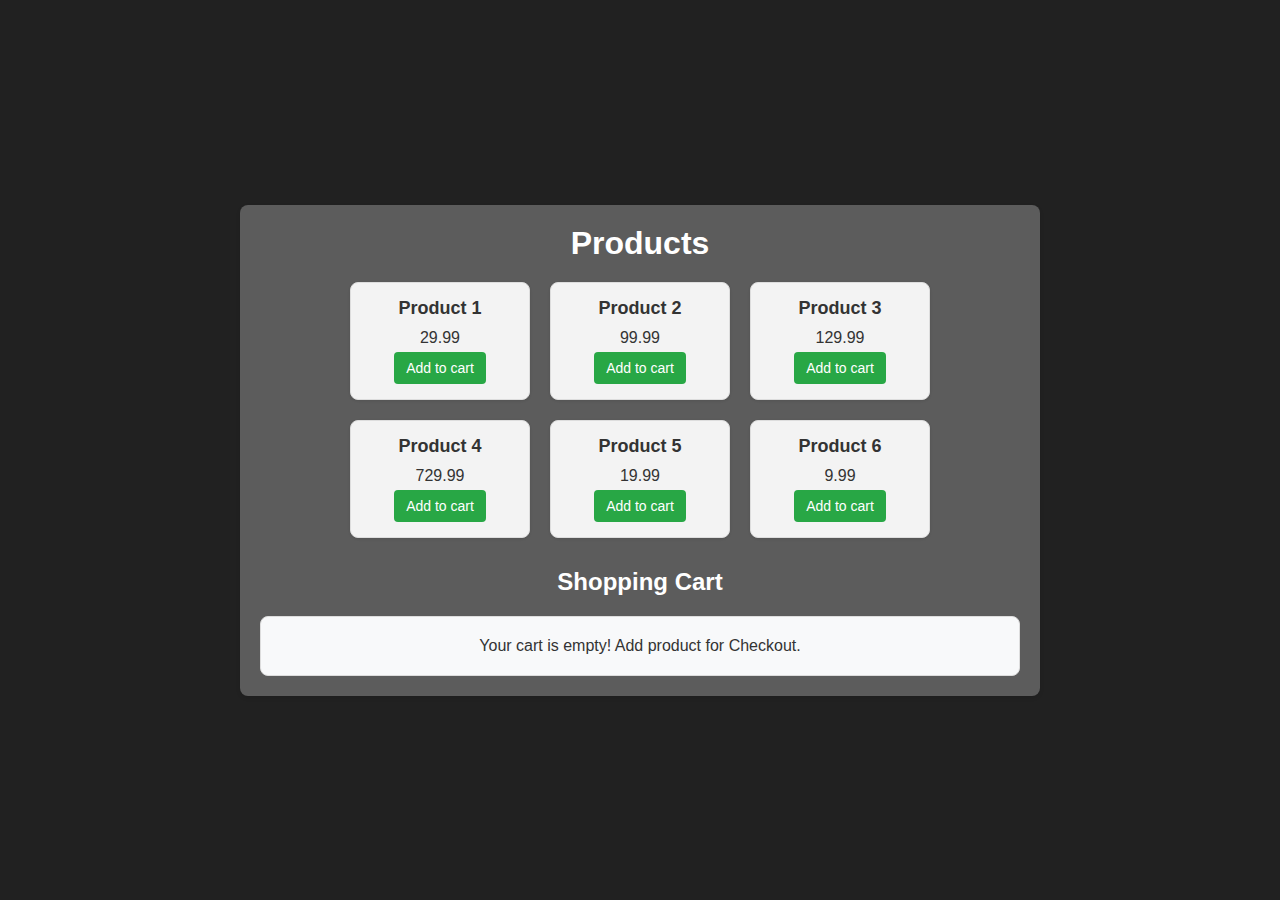
<file: addToCart-page/index.html>
<!DOCTYPE html>
<html lang="en">
  <head>
    <meta charset="UTF-8" />
    <meta name="viewport" content="width=device-width, initial-scale=1.0" />
    <link rel="stylesheet" href="style.css">
    <title>Add to Cart Page</title>
  </head>
  <body>
    <div class="container">
      <h1>Products</h1>
      <div id="product-list"></div>

      <h2>Shopping Cart</h2>
      <div id="cart-items">
        <p id="empty-cart">Your cart is empty! Add product for Checkout.</p>
      </div>

      <div id="cart-total" class="hidden">
        <div id="added-items"></div>
        <p>Total: <span id="total-price">$0.00</span></p>
        <button id="checkout-btn">Checkout</button>
      </div>
    </div>
  </body>
  <script src="script.js"></script>
</html>
</file>
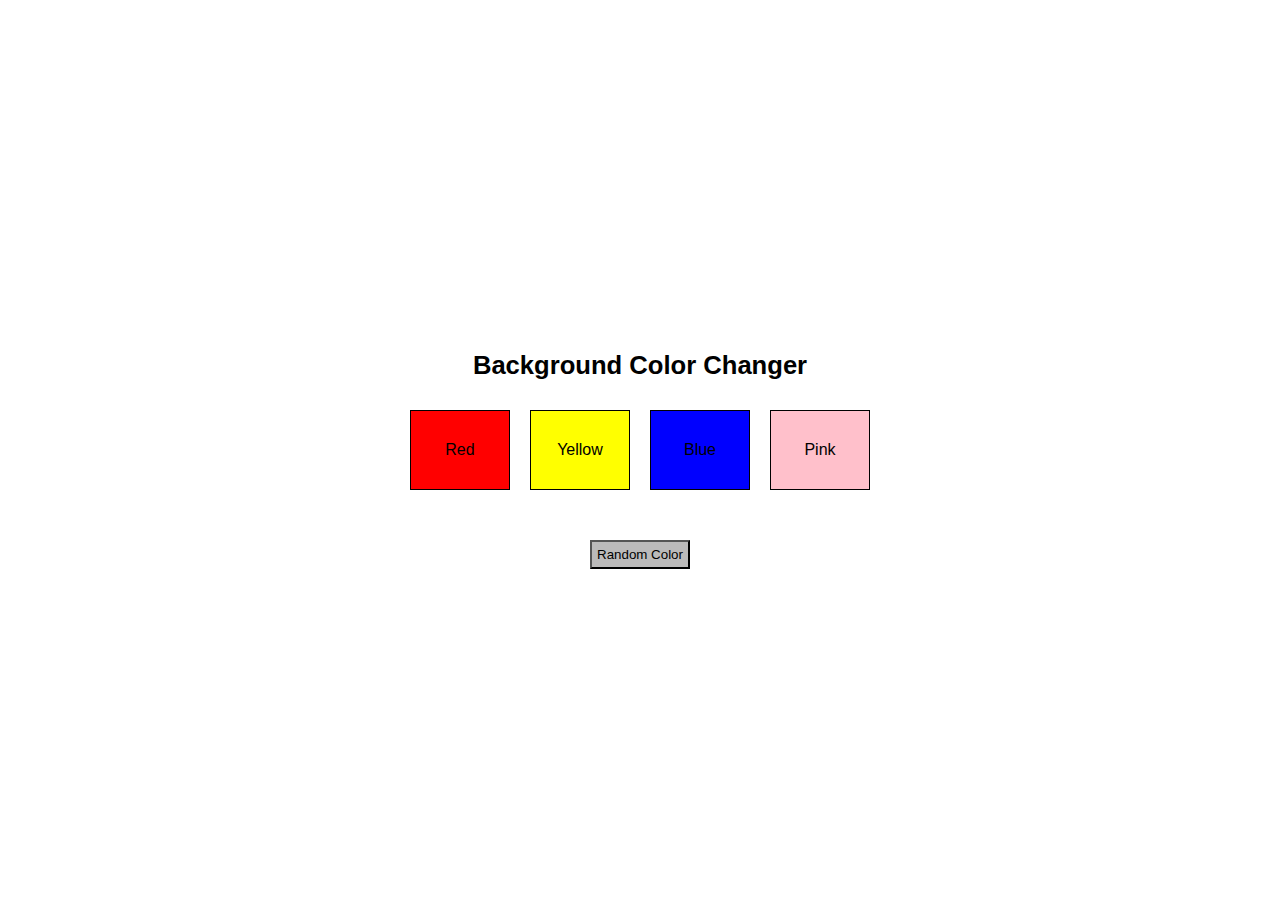
<file: background-color-changer/index.html>
<!DOCTYPE html>
<html lang="en">
  <head>
    <meta charset="UTF-8" />
    <meta name="viewport" content="width=device-width, initial-scale=1.0" />
    <link rel="stylesheet" href="style.css" />
    <title>Background Color Changer</title>
  </head>
  <body>
    <h1 id="h1">Background Color Changer</h1>

    <div id="button-parent">
      <span class="button" id="red">Red</span>
      <span class="button" id="yellow">Yellow</span>
      <span class="button" id="blue">Blue</span>
      <span class="button" id="pink">Pink</span>
    </div>

    <button id="random">Random Color</button>

    <script src="script.js"></script>
  </body>
</html>
</file>
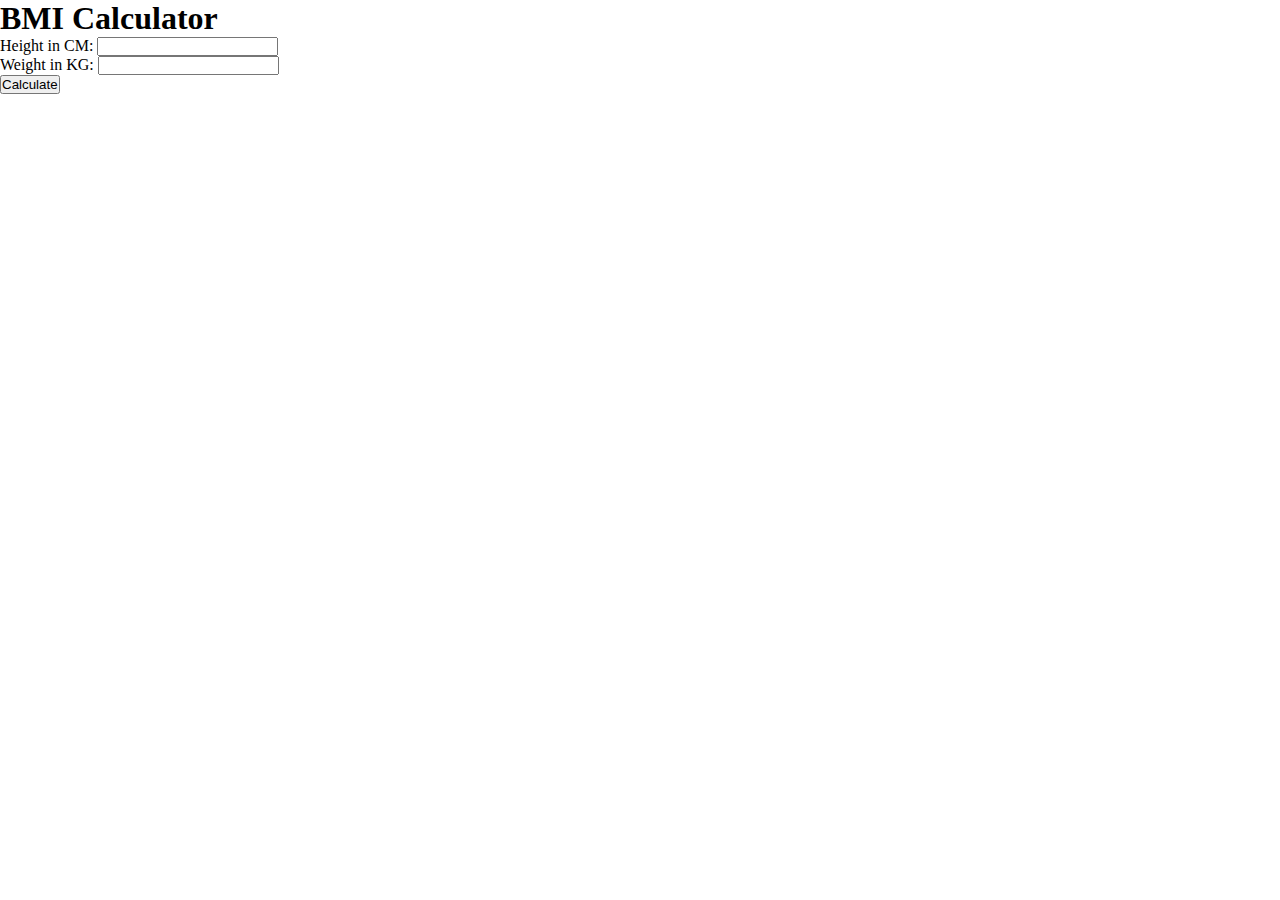
<file: bmi-calculator/index.html>
<!DOCTYPE html>
<html lang="en">
  <head>
    <meta charset="UTF-8" />
    <meta name="viewport" content="width=device-width, initial-scale=1.0" />
    <link rel="stylesheet" href="style.css">
    <title>BMI Calculator</title>
  </head>
  <body>
    <h1>BMI Calculator</h1>

    <form>
      <p><label for="height">Height in CM: </label><input type="text" id="height"></p>
      <p><label for="weight">Weight in KG: </label><input type="text" id="weight"></p>
      <button>Calculate</button>
      <div id="result"></div>
    </form>
    
    <script src="script.js"></script>
  </body>
</html>
</file>
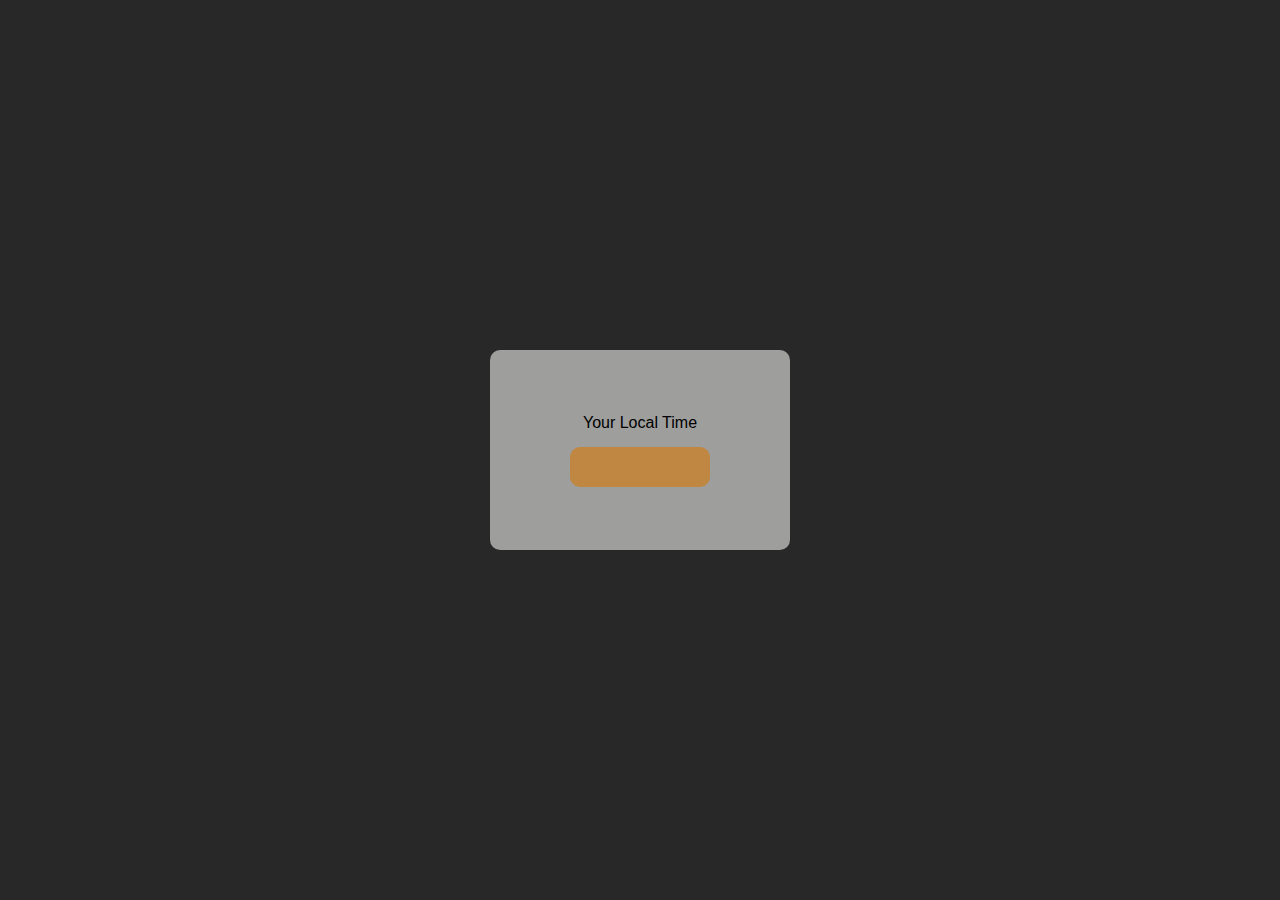
<file: digital-clock/index.html>
<!DOCTYPE html>
<html lang="en">
  <head>
    <meta charset="UTF-8" />
    <meta name="viewport" content="width=device-width, initial-scale=1.0" />
    <link rel="stylesheet" href="style.css">
    <title>Digital Clock</title>
  </head>
  <body>
    <div id="parentDiv">
        <div id="banner"><span>Your Local Time</span></div>
        <div id="clock"></div>
    </div>

    <script src="script.js"></script>
  </body>
</html>
</file>
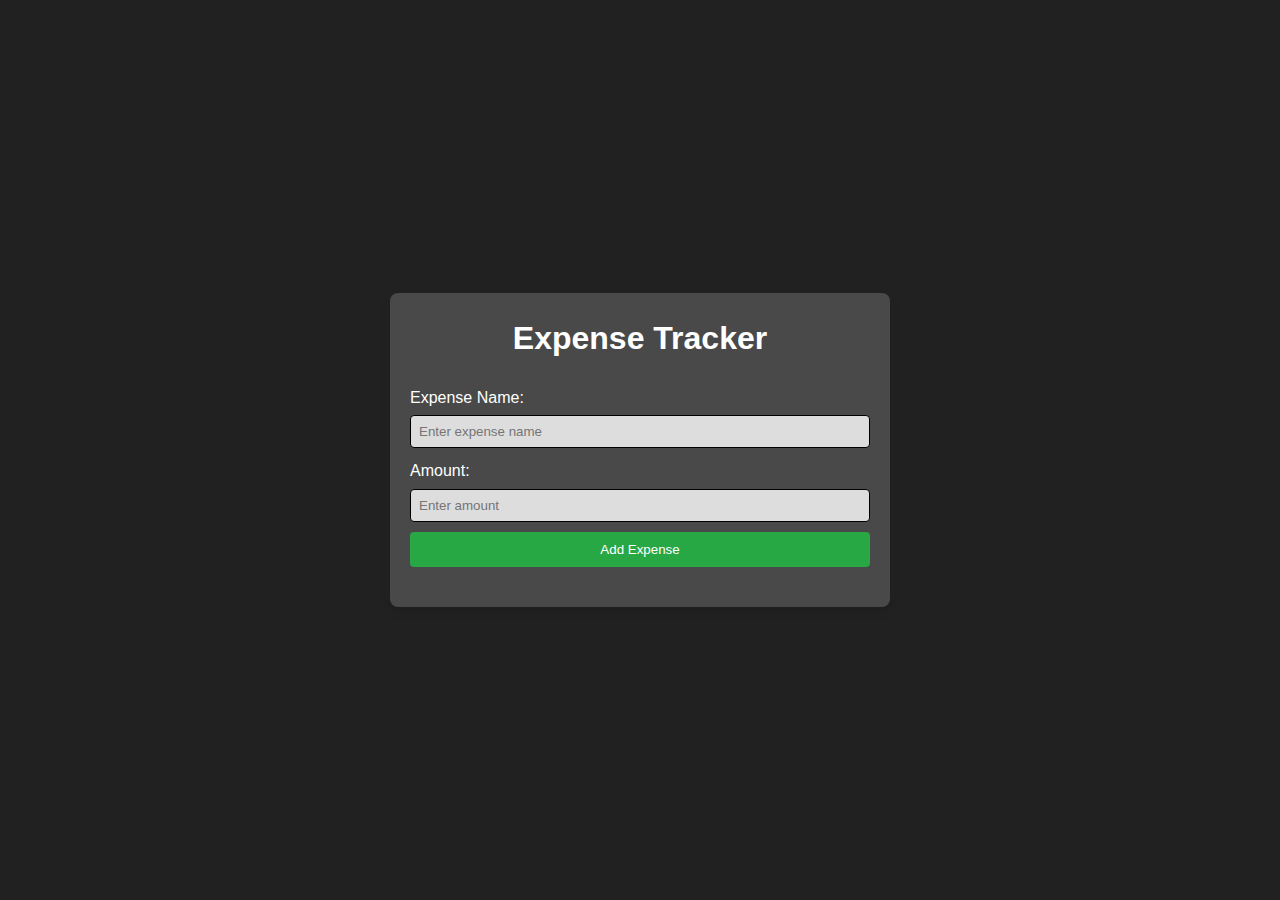
<file: expense-tracker/index.html>
<!DOCTYPE html>
<html lang="en">
  <head>
    <meta charset="UTF-8" />
    <meta name="viewport" content="width=device-width, initial-scale=1.0" />
    <link rel="stylesheet" href="style.css" />
    <title>Expense Tracker</title>
  </head>
  <body>
    <div class="container">
      <h1>Expense Tracker</h1>
      <div class="expense-form">
        <form id="expenseForm">
          <label for="expenseName">Expense Name:</label>
          <input type="text" id="expenseName" name="expenseName" placeholder="Enter expense name" required />

          <label for="expenseAmount">Amount:</label>
          <input type="number" id="expenseAmount" name="expenseAmount" placeholder="Enter amount" required />

          <button type="submit">Add Expense</button>
        </form>
      </div>
      <div class="expense-list hidden">
        <h2>Expenses</h2>
        <table id="expenseTable">
          <thead>
            <tr>
              <th>Name</th>
              <th>Amount</th>
              <th>Action</th>
            </tr>
          </thead>
          <tbody>
            <!-- Dynamic rows will go here -->
          </tbody>
        </table>
      </div>
    </div>
  </body>
  <script src="script.js"></script>
</html>
</file>
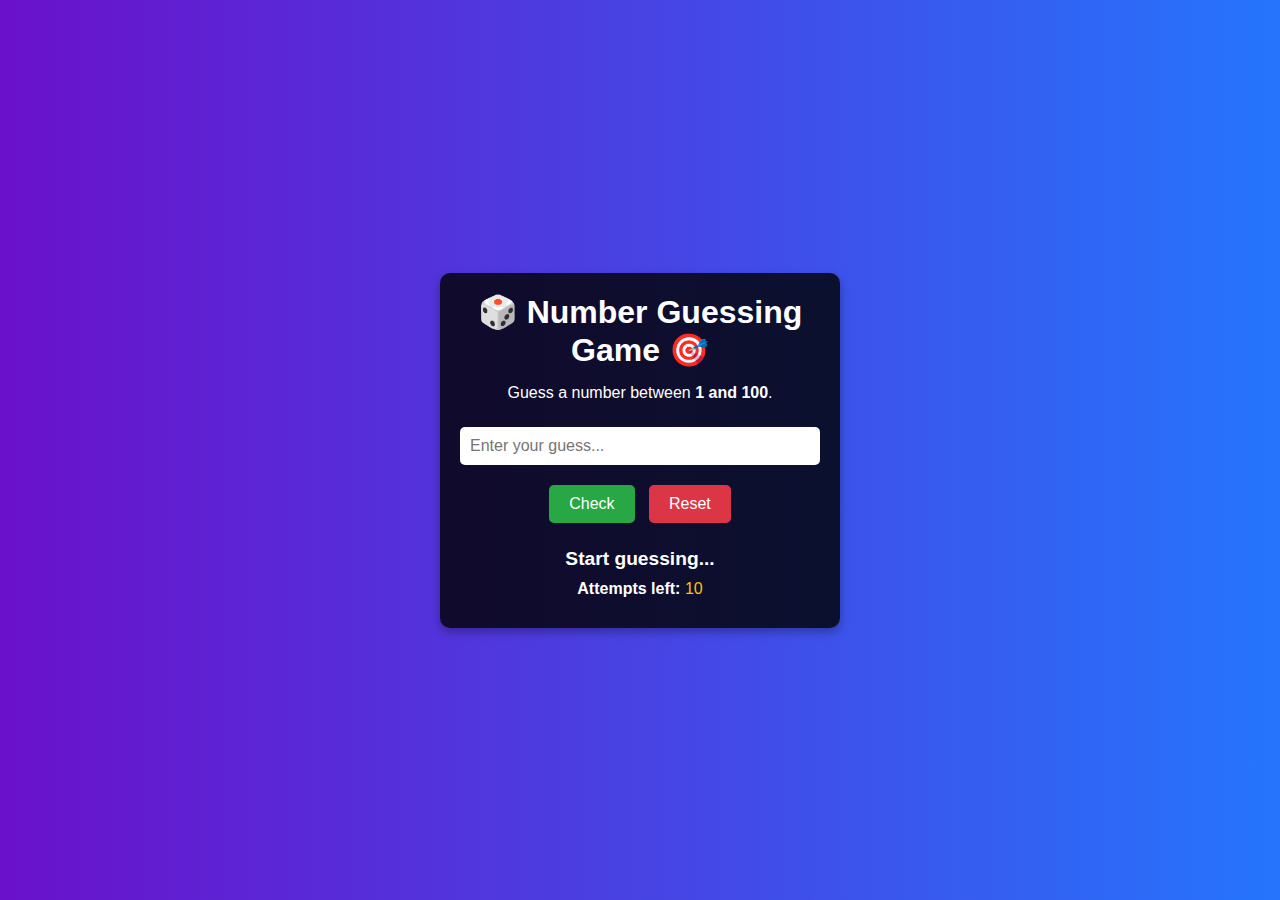
<file: guess-the-number/index.html>
<!DOCTYPE html>
<html lang="en">
<head>
  <meta charset="UTF-8">
  <meta name="viewport" content="width=device-width, initial-scale=1.0">
  <title>Number Guessing Game</title>
  <link rel="stylesheet" href="style.css">
</head>
<body>
  <div class="container">
    <h1>🎲 Number Guessing Game 🎯</h1>
    <p>Guess a number between <span class="range">1 and 100</span>.</p>
    <input type="number" id="guess" placeholder="Enter your guess..." />
    <button id="checkBtn">Check</button>
    <button id="resetBtn">Reset</button>

    <div class="feedback">
      <p id="message">Start guessing...</p>
      <p><strong>Attempts left:</strong> <span id="attempts">10</span></p>
    </div>
  </div>

  <script src="script.js"></script>
</body>
</html>
</file>
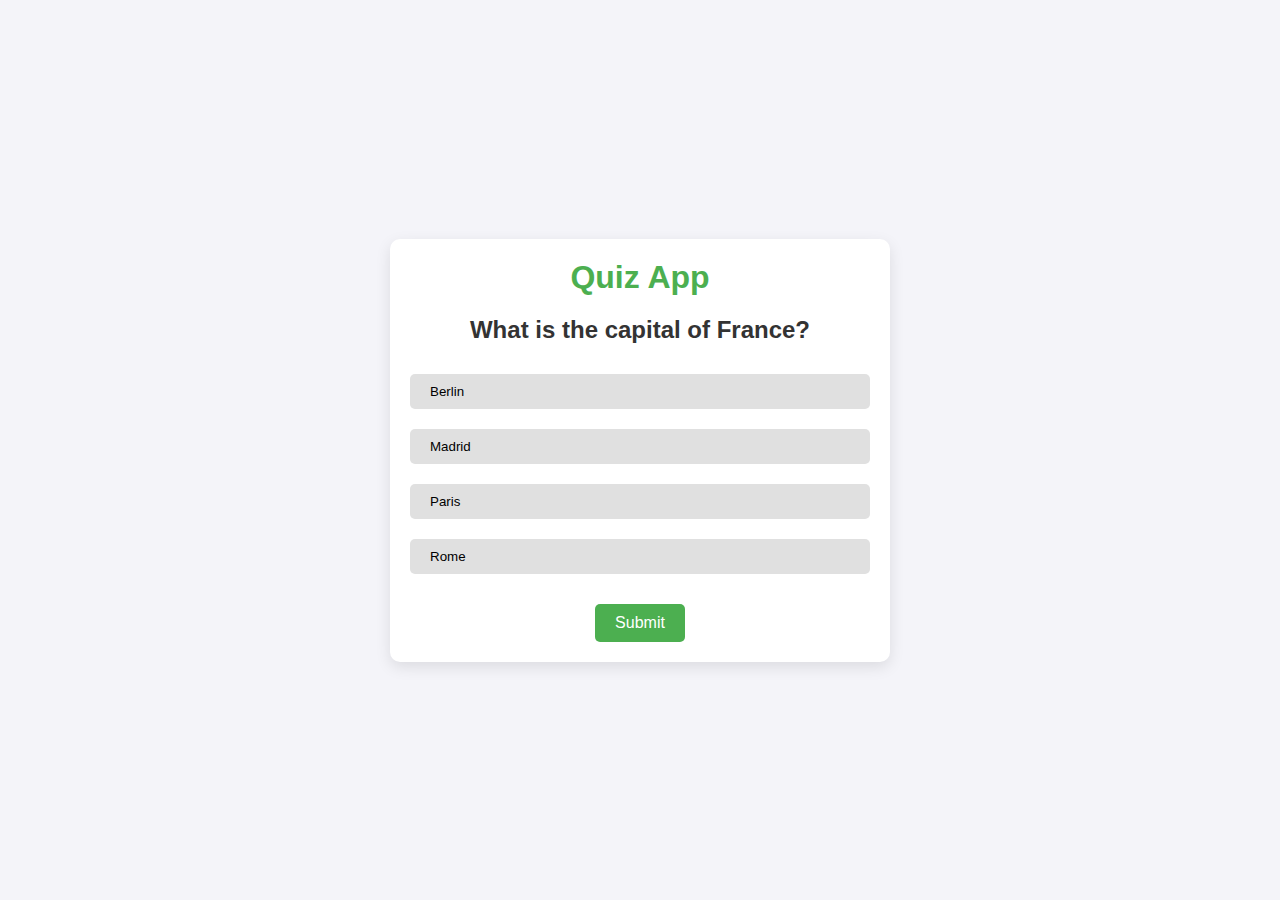
<file: quiz-app/index.html>
<!DOCTYPE html>
<html lang="en">
<head>
  <meta charset="UTF-8">
  <meta name="viewport" content="width=device-width, initial-scale=1.0">
  <title>Quiz App</title>
  <link rel="stylesheet" href="style.css">
</head>
<body>
  <div class="quiz-container">
    <h1>Quiz App</h1>
    <div id="quiz">
      <div class="question-container">
        <h2 id="question">Question text will appear here</h2>
      </div>
      <ul class="options">
        <li><button class="option-btn" data-id="0">Option 1</button></li>
        <li><button class="option-btn" data-id="1">Option 2</button></li>
        <li><button class="option-btn" data-id="2">Option 3</button></li>
        <li><button class="option-btn" data-id="3">Option 4</button></li>
      </ul>
      <button id="submit" class="btn">Submit</button>
      <div id="result" class="hidden">
        <h3>Your Score: <span id="score"></span></h3>
        <button id="restart" class="btn">Restart</button>
      </div>
    </div>
  </div>
  <script src="script.js"></script>
</body>
</html>
</file>
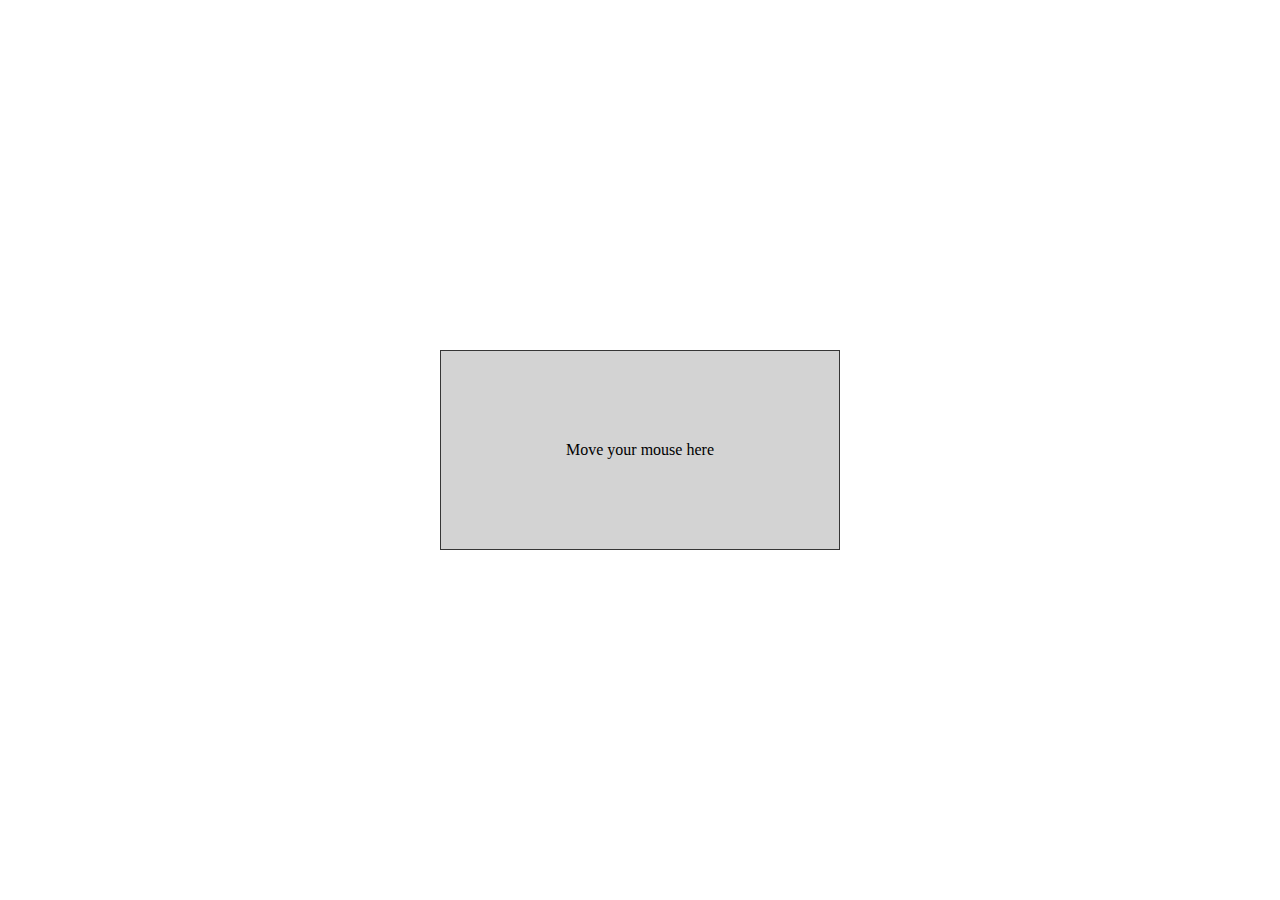
<file: rectangle-color-changer/index.html>
<!DOCTYPE html>
<html lang="en">
  <head>
    <meta charset="UTF-8" />
    <meta name="viewport" content="width=device-width, initial-scale=1.0" />
    <link rel="stylesheet" href="style.css">
    <title>Rectangle Color Changer</title>
  </head>
  <body>
    <div id="rectangle">Move your mouse here</div>
  </body>
  <script src="script.js"></script>
</html>
</file>
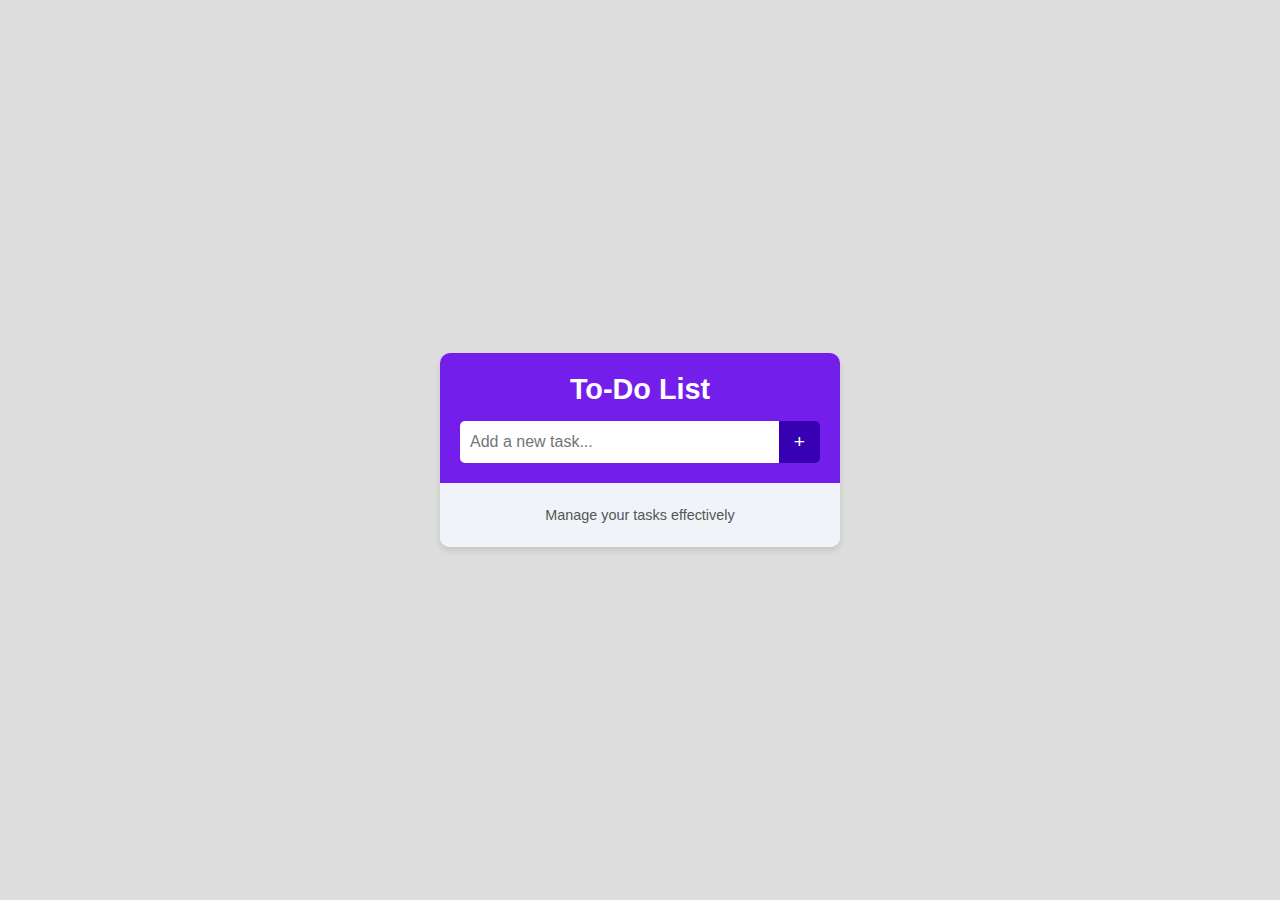
<file: to-do-list/index.html>
<!DOCTYPE html>
<html lang="en">
  <head>
    <meta charset="UTF-8" />
    <meta name="viewport" content="width=device-width, initial-scale=1.0" />
    <title>To-Do List</title>
    <link rel="stylesheet" href="style.css" />
  </head>
  <body>
    <div class="todo-app">
      <header class="header">
        <h1>To-Do List</h1>
        <div class="input-container">
          <input type="text" id="todo-input" placeholder="Add a new task..." />
          <button id="add-btn">+</button>
        </div>
      </header>
      <main class="todo-list hidden">
        <ul id="tasks"></ul>
      </main>
      <footer class="footer">
        <p id="footer-msg">Manage your tasks effectively</p>
      </footer>
    </div>
    <script src="script.js"></script>
  </body>
</html>
</file>
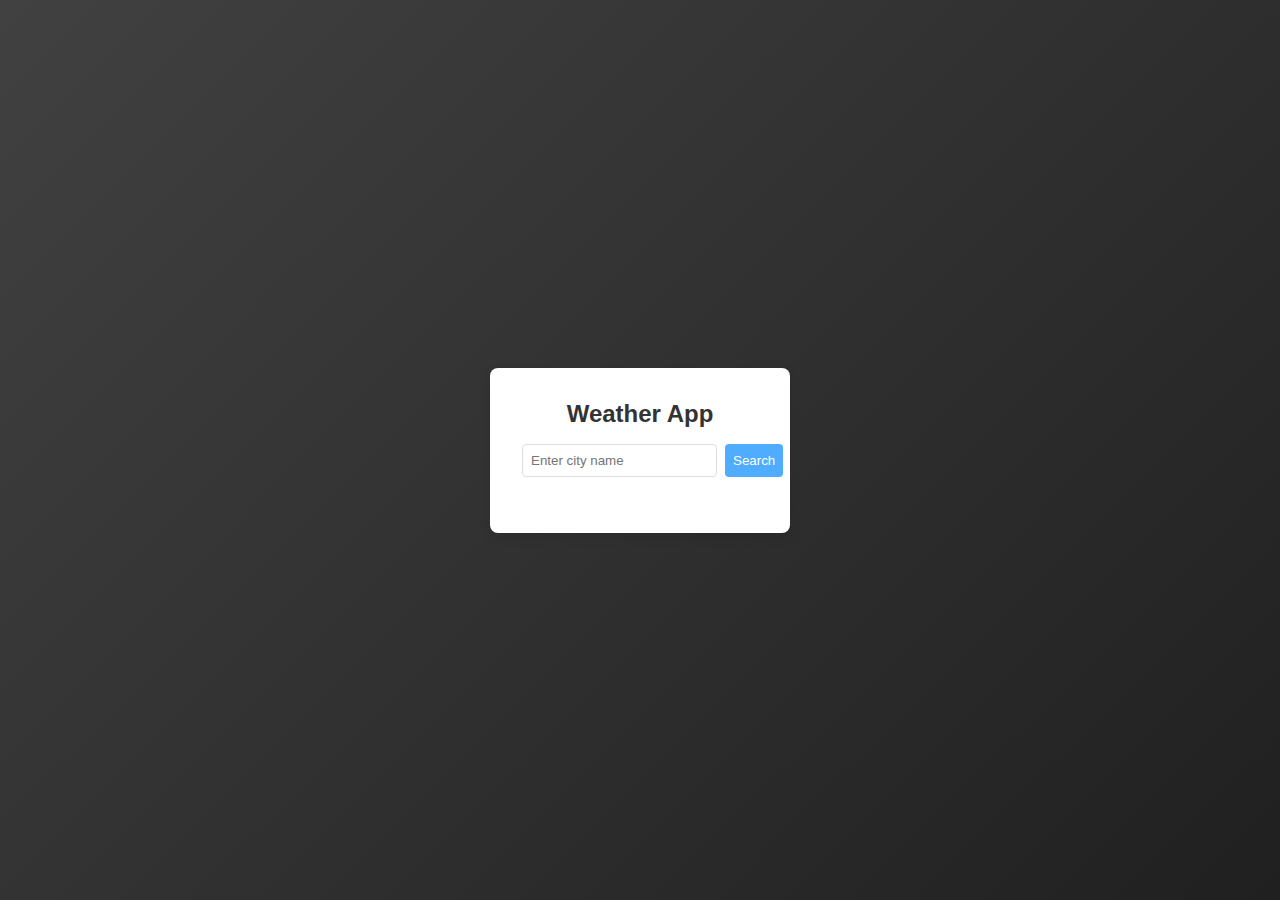
<file: weather-app/index.html>
<!DOCTYPE html>
<html lang="en">
  <head>
    <meta charset="UTF-8" />
    <meta name="viewport" content="width=device-width, initial-scale=1.0" />
    <link rel="stylesheet" href="style.css" />
    <title>Weather App</title>
  </head>
  <body>
    <div class="weather-container">
      <h1>Weather App</h1>
      <div class="search">
        <input type="text" id="city-input" placeholder="Enter city name" />
        <button id="search-button">Search</button>
      </div>

      <div id="weather-info" class="hidden">
        <div class="city-name" id="city-name">City Name</div>
        <div class="temperature" id="temperature">--°C</div>
        <div class="description" id="description">Description</div>
        <div class="other-info">
          <div class="humidity" id="humidity">Humidity: --%</div>
          <div class="wind-speed" id="wind-speed">Wind Speed: -- km/h</div>
        </div>
      </div>

      <div id="error" class="hidden">
        <p>City not Found. Try again!</p>
      </div>
    </div>
  </body>
  <script src="script.js"></script>
</html>
</file>
<file: addToCart-page/style.css>
* {
    margin: 0;
    padding: 0;
    box-sizing: border-box;
}

body {
  font-family: Arial, sans-serif;
  background-color: #212121;
  color: #333;
  display: flex;
  justify-content: center;
  align-items: center;
  height: 100vh;
}

.container {
  max-width: 800px;
  margin: 20px;
  padding: 20px;
  background-color: #5c5c5c;
  border-radius: 8px;
  box-shadow: 0 2px 4px rgba(0, 0, 0, 0.1);
}

h1, h2 {
  text-align: center;
  color: #fff;
}

h1 {
  margin-bottom: 20px;
}

#product-list {
  display: flex;
  flex-wrap: wrap;
  gap: 20px;
  justify-content: center;
  margin-bottom: 30px;
}

.product {
  background-color: #f3f3f3;
  border: 1px solid #ddd;
  border-radius: 8px;
  padding: 15px;
  text-align: center;
  width: 180px;
  box-shadow: 0 1px 3px rgba(0, 0, 0, 0.1);
}

.product h3 {
  font-size: 18px;
  margin-bottom: 10px;
}

.product p {
  margin: 5px 0;
  font-size: 16px;
}

.product button {
  padding: 8px 12px;
  background-color: #28a745;
  color: #fff;
  border: none;
  border-radius: 4px;
  cursor: pointer;
  font-size: 14px;
}

.product button:hover {
  background-color: #218838;
}

#cart-items {
  margin-top: 20px;
  padding: 10px;
  border: 1px solid #ddd;
  border-radius: 8px;
  background-color: #f8f9fa;
  text-align: center;
}

#cart-items p {
  margin: 10px 0;
  font-size: 16px;
}

#cart-total {
  margin-top: 20px;
  text-align: center;
}

.hidden {
  display: none;
}

#total-price {
  font-weight: bold;
  font-size: 18px;
  color: #28a745;
}

#checkout-btn {
  margin-top: 10px;
  padding: 10px 20px;
  background-color: #007bff;
  color: #fff;
  border: none;
  border-radius: 4px;
  font-size: 16px;
  cursor: pointer;
}

#checkout-btn:hover {
  background-color: #0056b3;
}

.items {
  padding: 8px;
  background-color: #f9f9f9;
  border: 1px solid #212121;
  border-radius: 7px;
  margin: 5px auto;
  display: flex;
  justify-content: space-between;
  align-items: center;
  max-width: 250px;
}

.items button {
  background-color: #e74c3c;
  color: #fff;
  border: none;
  padding: 5px 10px;
  border-radius: 4px;
  cursor: pointer;
}

.items button:hover {
  background-color: #c0392b;
}
</file>
<file: background-color-changer/style.css>
* {
    margin: 0;
    padding: 0;
    box-sizing: border-box;
}

body {
    font-family: Arial, Helvetica, sans-serif;
    height: 100vh;
    display: flex;
    justify-content: center;
    align-items: center;
    flex-direction: column;
    flex-wrap: wrap;
}

#h1 {
    font-size: 1.6rem;
    margin: 10px;
    padding: 10px;
}

#button-parent {
    display: flex;
    justify-content: center;
    align-items: center;
    flex-wrap: wrap;
    margin-bottom: 40px;
}

.button {
    display: flex;
    justify-content: center;
    align-items: center;
    margin: 10px;
    padding: 10px;
    height: 80px;
    width: 100px;
    border: 1px solid black;
}

#red {
    background-color: red;
}

#yellow {
    background-color: yellow;
}

#blue {
    background-color: blue;
}

#pink {
    background-color: pink;
}

#random {
    padding: 5px;
    background-color: rgb(187, 186, 186);
    color: black;
}
</file>
<file: bmi-calculator/style.css>
* {
    margin: 0;
    padding: 0;
    box-sizing: border-box;
}
</file>
<file: digital-clock/style.css>
* {
    margin: 0;
    padding: 0;
    box-sizing: border-box;
}

body {
    height: 100vh;
    background-color: rgb(40, 40, 40);
    font-family: Verdana, Geneva, Tahoma, sans-serif;
    display: flex;
    justify-content: center;
    align-items: center;
}

#parentDiv {
    display: flex;
    justify-content: center;
    align-items: center;
    flex-direction: column;
    background-color: rgb(158, 158, 157);
    height: 200px;
    width: 300px;
    border-radius: 10px;
}

#banner {
    margin-bottom: 15px;
}

#clock {
    display: flex;
    background-color: rgb(191, 135, 66);
    height: 40px;
    width: 140px;
    border-radius: 10px;
    justify-content: center;
    align-items: center;
}
</file>
<file: expense-tracker/style.css>
* {
  margin: 0;
  padding: 0;
  box-sizing: border-box;
  font-family: Arial, sans-serif;
}

body {
  background-color: #212121;
  color: #fff;
  line-height: 1.6;
  display: flex;
  justify-content: center;
  align-items: center;
  height: 100vh;
}

.container {
  background: #494949;
  padding: 20px;
  border-radius: 8px;
  box-shadow: 0 4px 10px rgba(0, 0, 0, 0.1);
  width: 100%;
  max-width: 500px;
}

h1,
h2 {
  text-align: center;
  margin-bottom: 20px;
}

.expense-form {
  margin-bottom: 20px;
}

form label {
  display: block;
  margin-bottom: 5px;
}

form input {
  width: 100%;
  padding: 8px;
  margin-bottom: 10px;
  background-color: #ddd;
  border: 1px solid #000000;
  border-radius: 4px;
}

form button {
  background-color: #28a745;
  color: #fff;
  border: none;
  padding: 10px;
  width: 100%;
  border-radius: 4px;
  cursor: pointer;
}

form button:hover {
  background-color: #218838;
}

.expense-list {
    display: flex;
    flex-direction: column;
    align-items: center;
    justify-content: center;
}

#expenseTable {
  min-width: 500px;
  border-collapse: collapse;
  display: flex;
  justify-content: center;
  align-items: center;
  flex-direction: column;
}

#expenseTable th,
#expenseTable td {
  border: 1px solid #212121;
  padding: 8px;
  min-width: 150px;
}

#expenseTable th {
  background-color: #363d36;
}

#expenseTable td button {
  background-color: #dc3545;
  color: #fff;
  border: none;
  padding: 5px 10px;
  border-radius: 4px;
  cursor: pointer;
}

#expenseTable td button:hover {
  background-color: #c82333;
}

.hidden {
  display: none;
}
</file>
<file: quiz-app/style.css>
* {
  box-sizing: border-box;
  margin: 0;
  padding: 0;
}

body {
  font-family: Arial, sans-serif;
  background-color: #f4f4f9;
  color: #333;
  display: flex;
  justify-content: center;
  align-items: center;
  height: 100vh;
}

.quiz-container {
  background: #ffffff;
  padding: 20px;
  border-radius: 10px;
  box-shadow: 0 5px 15px rgba(0, 0, 0, 0.1);
  max-width: 500px;
  width: 100%;
  text-align: center;
}

h1 {
  margin-bottom: 20px;
  color: #4CAF50;
}

.question-container {
  margin-bottom: 20px;
}

.options {
  list-style: none;
  padding: 0;
  margin: 20px 0;
}

.option-btn {
  background: #e0e0e0;
  border: none;
  padding: 10px 20px;
  margin: 10px 0;
  border-radius: 5px;
  cursor: pointer;
  width: 100%;
  text-align: left;
  transition: background 0.3s;
}

.option-btn:hover {
  background: #d4edda;
}

.option-btn:active {
  background: #c3e6cb;
}

.option-btn.selected {
  background: #d4edda;
}

.btn {
  background: #4CAF50;
  color: #fff;
  border: none;
  padding: 10px 20px;
  border-radius: 5px;
  cursor: pointer;
  font-size: 16px;
}

.btn:hover {
  background: #45a049;
}

.hidden {
  display: none;
}

#result {
  margin-top: 20px;
}

#score {
  font-weight: bold;
  color: #4CAF50;
}
</file>
<file: rectangle-color-changer/style.css>
* {
  margin: 0;
  padding: 0;
  box-sizing: border-box;
}

body, html {
  margin: 0;
  padding: 0;
  height: 100%;
  display: flex;
  justify-content: center;
  align-items: center;
  overflow: hidden;
}

#rectangle {
  width: 400px;
  height: 200px;
  background-color: lightgray;
  display: flex;
  justify-content: center;
  align-items: center;
  text-align: center;
  border: 1px solid rgb(54, 54, 54)
}
</file>
<file: to-do-list/style.css>
body {
  font-family: "Arial", sans-serif;
  background-color: #dddddd;
  margin: 0;
  padding: 0;
  display: flex;
  justify-content: center;
  align-items: center;
  min-height: 100vh;
  color: #333;
}

.todo-app {
  background: #fff;
  border-radius: 10px;
  box-shadow: 0 4px 6px rgba(0, 0, 0, 0.1);
  width: 90%;
  max-width: 400px;
  overflow: hidden;
}

.header {
  background-color: #6200eae1;
  color: #fff;
  text-align: center;
  padding: 20px;
}

.header h1 {
  margin: 0;
  font-size: 1.8rem;
}

.input-container {
  display: flex;
  margin-top: 15px;
}

.input-container input {
  flex: 1;
  border: none;
  padding: 10px;
  border-radius: 5px 0 0 5px;
  font-size: 1rem;
}

.input-container input:focus {
  outline: none;
  box-shadow: 0 0 5px rgba(98, 0, 234, 0.5);
}

.input-container button {
  background-color: #3700b3;
  color: #fff;
  border: none;
  padding: 10px 15px;
  border-radius: 0 5px 5px 0;
  cursor: pointer;
  font-size: 1.2rem;
}

.input-container button:hover {
  background-color: #2c0191;
}

.todo-list {
  padding: 20px;
}

.todo-list ul {
  list-style: none;
  margin: 0;
  padding: 0;
}

.todo-list li {
  background: #f0f4f8;
  margin-bottom: 10px;
  padding: 10px 15px;
  border-radius: 5px;
  display: flex;
  justify-content: space-between;
  align-items: center;
  cursor: pointer;
}

.todo-list li:hover {
  box-shadow: 1px 1.5px 2px rgb(0, 0, 0, 0.1);
}

.completed {
  text-decoration: line-through;
}

.todo-list li button {
  background: none;
  border: none;
  color: #3700b3;
  font-size: 1.4rem;
  cursor: pointer;
}

.todo-list li button:hover {
  background: none;
  border: none;
  color: #2c0191;
  font-size: 1.4rem;
  cursor: pointer;
}

.footer {
  text-align: center;
  padding: 10px;
  background-color: #f0f4f8;
  font-size: 0.9rem;
  color: #555;
}

.hidden {
  display: none;
}
</file>
<file: weather-app/style.css>
* {
  margin: 0;
  padding: 0;
  box-sizing: border-box;
  font-family: Arial, sans-serif;
}

body {
  display: flex;
  align-items: center;
  justify-content: center;
  height: 100vh;
  background: linear-gradient(135deg, #414141, #202020);
  color: #333;
}

.weather-container {
  background-color: #fff;
  padding: 2rem;
  border-radius: 8px;
  text-align: center;
  box-shadow: 0 4px 12px rgba(0, 0, 0, 0.1);
  width: 300px;
}

h1 {
  font-size: 24px;
  margin-bottom: 1rem;
  color: #333;
}

.search {
  display: flex;
  margin-bottom: 1.5rem;
}

#city-input {
  padding: 0.5rem;
  flex: 1;
  border: 1px solid #ddd;
  border-radius: 4px;
  outline: none;
}

#search-button {
  padding: 0.5rem;
  border: none;
  background-color: #4facfe;
  color: white;
  cursor: pointer;
  border-radius: 4px;
  margin-left: 0.5rem;
  transition: background-color 0.3s;
}

#search-button:hover {
  background-color: #00aaff;
}

.weather-info {
  margin-top: 1.5rem;
}

.city-name {
  font-size: 20px;
  font-weight: bold;
  color: #333;
}

.temperature {
  font-size: 48px;
  font-weight: bold;
  margin: 0.5rem 0;
}

.description {
  font-size: 16px;
  color: #666;
  margin-bottom: 1rem;
}

.weather-icon img {
  width: 100px;
  height: 100px;
}

.other-info {
  display: flex;
  justify-content: space-between;
  margin-top: 1rem;
}

.other-info div {
  font-size: 14px;
  color: #555;
}

#error p {
  color: red;
}

.hidden {
  display: none;
}
</file>
<file: guess-the-number/style.css>
/* General Reset */
* {
  margin: 0;
  padding: 0;
  box-sizing: border-box;
}

body {
  font-family: Arial, sans-serif;
  background: linear-gradient(to right, #6a11cb, #2575fc);
  color: white;
  display: flex;
  justify-content: center;
  align-items: center;
  height: 100vh;
}

/* Container Styling */
.container {
  background: rgba(0, 0, 0, 0.8);
  padding: 20px;
  border-radius: 10px;
  text-align: center;
  max-width: 400px;
  width: 100%;
  box-shadow: 0px 4px 10px rgba(0, 0, 0, 0.3);
}

/* Headings and Text */
h1 {
  font-size: 2rem;
  margin-bottom: 15px;
}

p {
  font-size: 1rem;
  margin: 10px 0;
}

.range {
  font-weight: bold;
}

/* Input and Buttons */
input[type="number"] {
  width: 100%;
  padding: 10px;
  margin: 15px 0;
  border: none;
  border-radius: 5px;
  font-size: 1rem;
}

button {
  padding: 10px 20px;
  margin: 5px;
  border: none;
  border-radius: 5px;
  cursor: pointer;
  font-size: 1rem;
}

button#checkBtn {
  background: #28a745;
  color: white;
}

button#resetBtn {
  background: #dc3545;
  color: white;
}

button:hover {
  opacity: 0.9;
}

/* Feedback Section */
.feedback {
  margin-top: 20px;
}

#message {
  font-size: 1.2rem;
  font-weight: bold;
}

#attempts {
  color: #ffc107;
}
</file>
